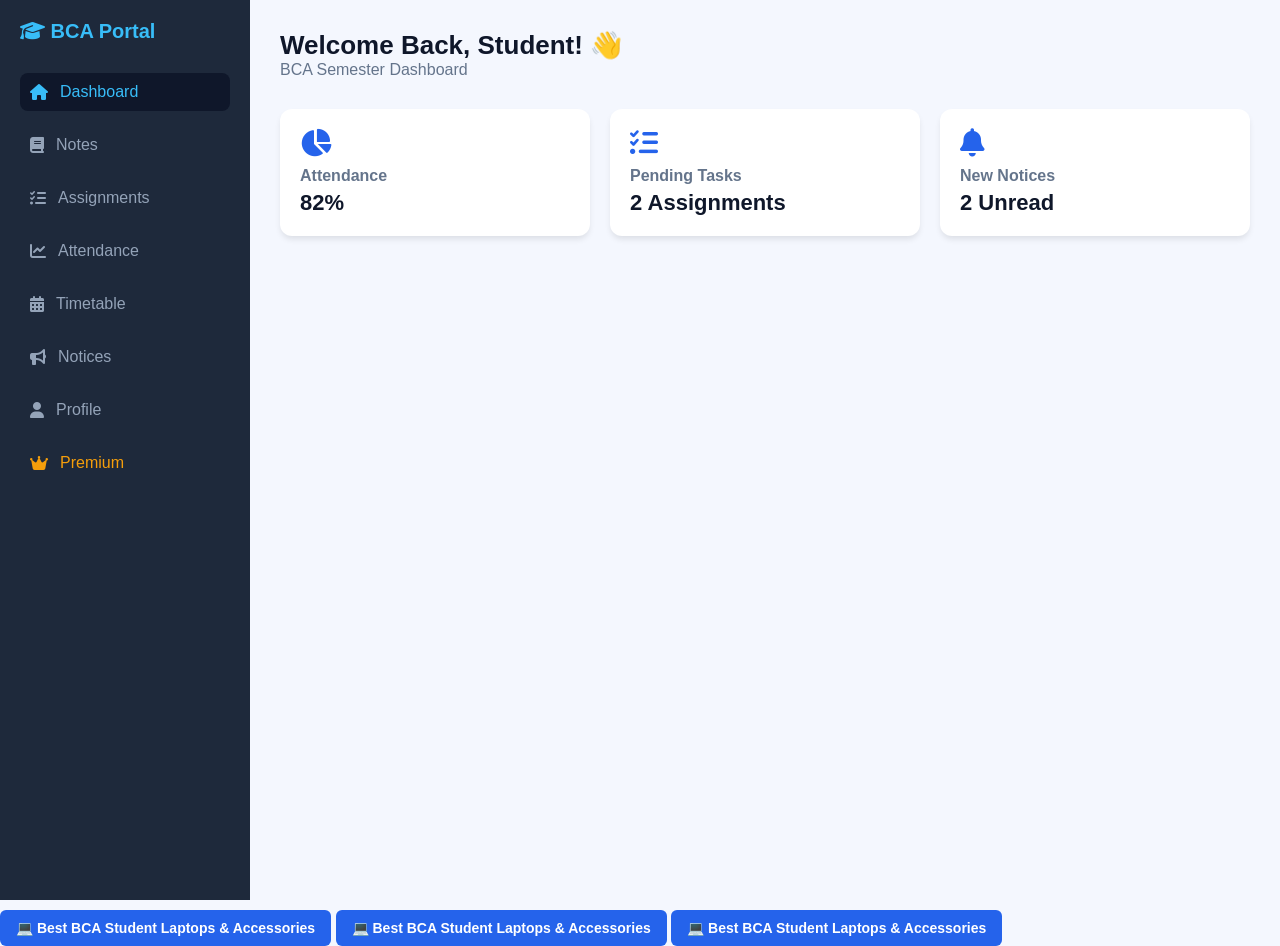
<file: index.html>
<!DOCTYPE html>
<html lang="hi">
<head>
    <meta charset="UTF-8">
    <meta name="viewport" content="width=device-width, initial-scale=1.0">
    <title>BCA Student Portal v2</title>
    <!-- CSS File Link -->
    <link rel="stylesheet" href="./style.css">
    <!-- FontAwesome Icons -->
    <link rel="stylesheet" href="https://cdnjs.cloudflare.com/ajax/libs/font-awesome/6.4.0/css/all.min.css">
</head>
<body>

    <div class="container">
        <!-- Sidebar -->
        <aside class="sidebar">
            <h2><i class="fa-solid fa-graduation-cap"></i> BCA Portal</h2>
            <nav>
                <ul>
                    <li class="active"><a href="index.html"><i class="fa-solid fa-house"></i> Dashboard</a></li>
                    <li><a href="notes.html"><i class="fa-solid fa-book"></i> Notes</a></li>
                    <li><a href="assignments.html"><i class="fa-solid fa-list-check"></i> Assignments</a></li>
                    <li><a href="attendance.html"><i class="fa-solid fa-chart-line"></i> Attendance</a></li>
                    <li><a href="timetable.html"><i class="fa-solid fa-calendar-days"></i> Timetable</a></li>
                    <li><a href="notices.html"><i class="fa-solid fa-bullhorn"></i> Notices</a></li>
                    <li><a href="profile.html"><i class="fa-solid fa-user"></i> Profile</a></li>
                    <li class="premium-link"><a href="premium.html"><i class="fa-solid fa-crown"></i> Premium</a></li>
                </ul>
            </nav>
        </aside>

        <!-- Main Content -->
        <main class="main-content">
            <header>
                <h1>Welcome Back, Student! 👋</h1>
                <p>BCA Semester Dashboard</p>
            </header>

            <section class="dashboard-cards">
                <div class="card">
                    <i class="fa-solid fa-chart-pie card-icon"></i>
                    <h3>Attendance</h3>
                    <p class="stat">82%</p>
                </div>
                <div class="card">
                    <i class="fa-solid fa-tasks card-icon"></i>
                    <h3>Pending Tasks</h3>
                    <p class="stat">2 Assignments</p>
                </div>
                <div class="card">
                    <i class="fa-solid fa-bell card-icon"></i>
                    <h3>New Notices</h3>
                    <p class="stat">2 Unread</p>
                </div>
            </section>
        </main>
    </div>

</body>
</html>
<a href="https://fktr.in/b3Jb0NS" target="_blank" class="btn-download" style="background-color: #2563eb;">
    💻 Best BCA Student Laptops & Accessories
</a>
<a href="https://fktr.in/34kabJ4" target="_blank" class="btn-download" style="background-color: #2563eb;">
    💻 Best BCA Student Laptops & Accessories
</a>
<a href="https://bitli.in/93MFfVf" target="_blank" class="btn-download" style="background-color: #2563eb;">
    💻 Best BCA Student Laptops & Accessories
</a>
</file>
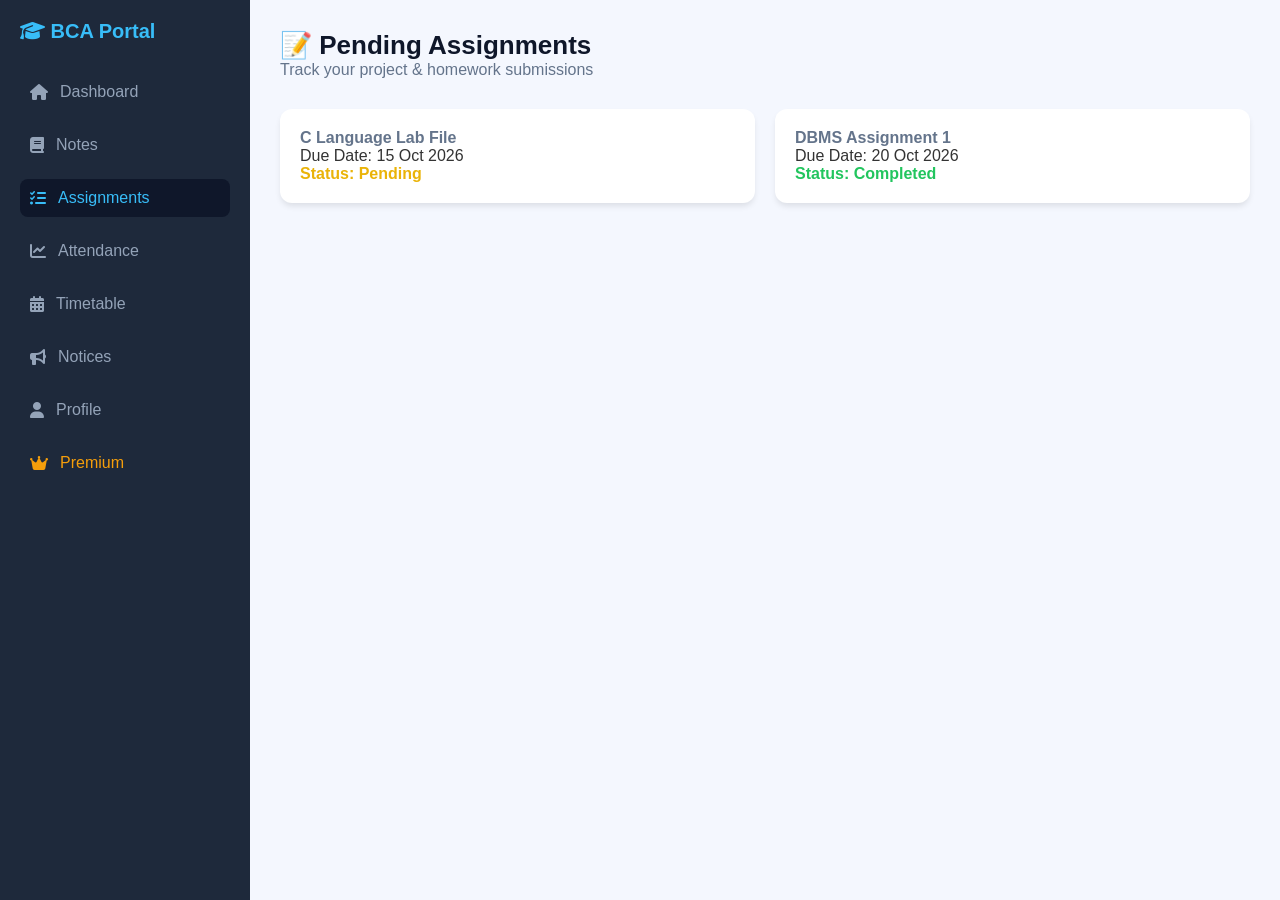
<file: assignments.html>
<!DOCTYPE html>
<html lang="hi">
<head>
    <meta charset="UTF-8">
    <meta name="viewport" content="width=device-width, initial-scale=1.0">
    <title>Assignments - BCA Portal</title>
    <link rel="stylesheet" href="style.css">
    <link rel="stylesheet" href="https://cdnjs.cloudflare.com/ajax/libs/font-awesome/6.4.0/css/all.min.css">
</head>
<body>
    <div class="container">
        <aside class="sidebar">
            <h2><i class="fa-solid fa-graduation-cap"></i> BCA Portal</h2>
            <nav>
                <ul>
                    <li><a href="index.html"><i class="fa-solid fa-house"></i> Dashboard</a></li>
                    <li><a href="notes.html"><i class="fa-solid fa-book"></i> Notes</a></li>
                    <li class="active"><a href="assignments.html"><i class="fa-solid fa-list-check"></i> Assignments</a></li>
                    <li><a href="attendance.html"><i class="fa-solid fa-chart-line"></i> Attendance</a></li>
                    <li><a href="timetable.html"><i class="fa-solid fa-calendar-days"></i> Timetable</a></li>
                    <li><a href="notices.html"><i class="fa-solid fa-bullhorn"></i> Notices</a></li>
                    <li><a href="profile.html"><i class="fa-solid fa-user"></i> Profile</a></li>
                    <li class="premium-link"><a href="premium.html"><i class="fa-solid fa-crown"></i> Premium</a></li>
                </ul>
            </nav>
        </aside>

        <main class="main-content">
            <header>
                <h1>📝 Pending Assignments</h1>
                <p>Track your project & homework submissions</p>
            </header>

            <section class="notes-grid">
                <div class="note-card">
                    <h3>C Language Lab File</h3>
                    <p>Due Date: 15 Oct 2026</p>
                    <span style="color: #eab308; font-weight: bold;">Status: Pending</span>
                </div>
                <div class="note-card">
                    <h3>DBMS Assignment 1</h3>
                    <p>Due Date: 20 Oct 2026</p>
                    <span style="color: #22c55e; font-weight: bold;">Status: Completed</span>
                </div>
            </section>
        </main>
    </div>
</body>
</html>
</file>
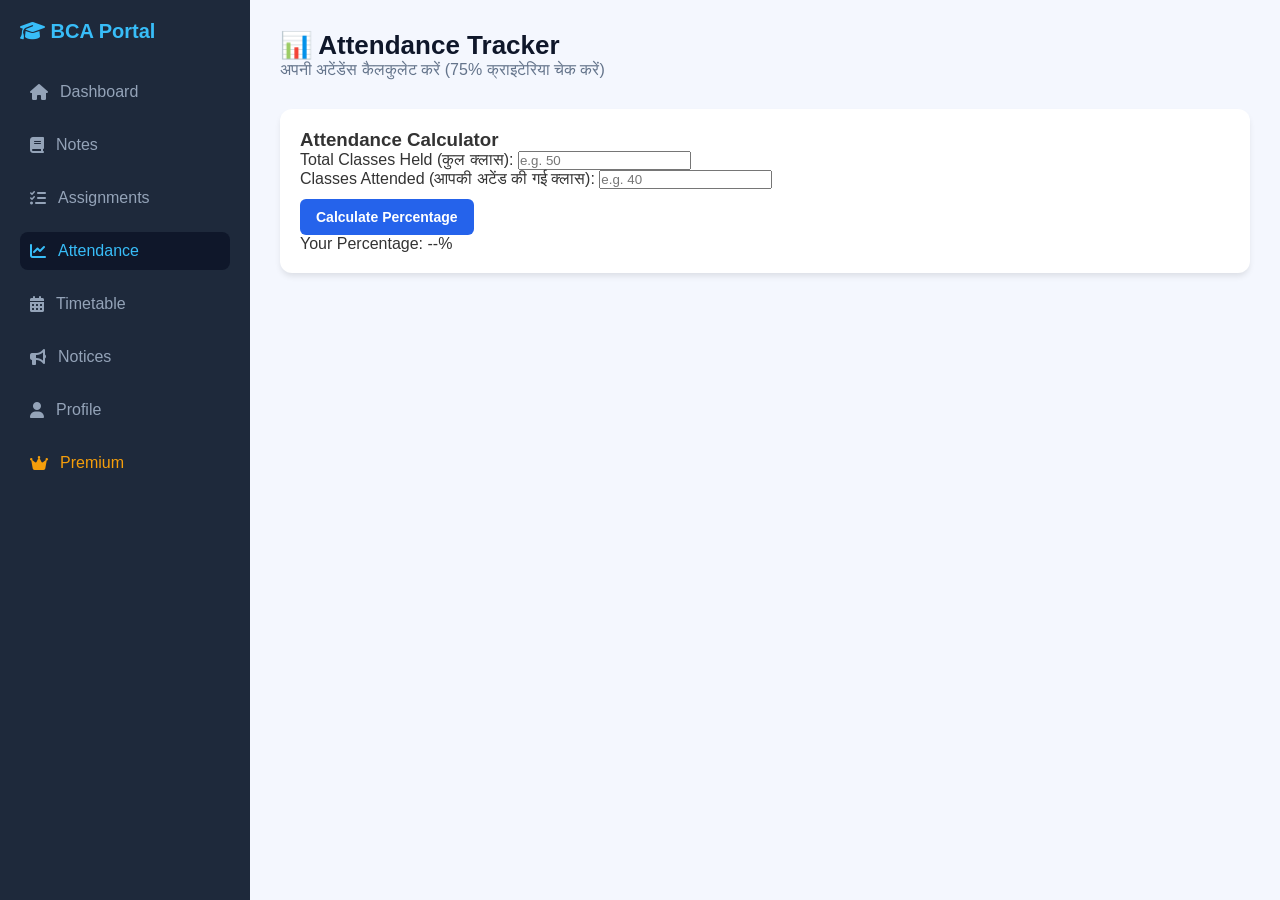
<file: attendance.html>
<!DOCTYPE html>
<html lang="hi">
<head>
    <meta charset="UTF-8">
    <meta name="viewport" content="width=device-width, initial-scale=1.0">
    <title>Attendance Calculator - BCA Portal</title>
    <link rel="stylesheet" href="style.css">
    <link rel="stylesheet" href="https://cdnjs.cloudflare.com/ajax/libs/font-awesome/6.4.0/css/all.min.css">
</head>
<body>

    <div class="container">
        <!-- Sidebar -->
        <aside class="sidebar">
            <h2><i class="fa-solid fa-graduation-cap"></i> BCA Portal</h2>
            <nav>
                <ul>
                    <li><a href="index.html"><i class="fa-solid fa-house"></i> Dashboard</a></li>
                    <li><a href="notes.html"><i class="fa-solid fa-book"></i> Notes</a></li>
                    <li><a href="#"><i class="fa-solid fa-list-check"></i> Assignments</a></li>
                    <li class="active"><a href="attendance.html"><i class="fa-solid fa-chart-line"></i> Attendance</a></li>
                    <li><a href="#"><i class="fa-solid fa-calendar-days"></i> Timetable</a></li>
                    <li><a href="#"><i class="fa-solid fa-bullhorn"></i> Notices</a></li>
                    <li><a href="#"><i class="fa-solid fa-user"></i> Profile</a></li>
                    <li class="premium-link"><a href="#"><i class="fa-solid fa-crown"></i> Premium</a></li>
                </ul>
            </nav>
        </aside>

        <!-- Main Content -->
        <main class="main-content">
            <header>
                <h1>📊 Attendance Tracker</h1>
                <p>अपनी अटेंडेंस कैलकुलेट करें (75% क्राइटेरिया चेक करें)</p>
            </header>

            <div class="calc-card">
                <h3>Attendance Calculator</h3>
                <div class="input-group">
                    <label>Total Classes Held (कुल क्लास):</label>
                    <input type="number" id="totalClasses" placeholder="e.g. 50">
                </div>
                <div class="input-group">
                    <label>Classes Attended (आपकी अटेंड की गई क्लास):</label>
                    <input type="number" id="attendedClasses" placeholder="e.g. 40">
                </div>
                <button onclick="calculateAttendance()" class="btn-calc">Calculate Percentage</button>

                <div id="resultBox" class="result-box">
                    <p id="percentageResult">Your Percentage: --%</p>
                    <p id="statusMessage" class="status-msg"></p>
                </div>
            </div>
        </main>
    </div>

    <!-- JavaScript Logic -->
    <script>
        function calculateAttendance() {
            let total = document.getElementById('totalClasses').value;
            let attended = document.getElementById('attendedClasses').value;
            let resultText = document.getElementById('percentageResult');
            let statusMsg = document.getElementById('statusMessage');

            if (total === '' || attended === '' || Number(total) <= 0) {
                alert('कृपया सही संख्या दर्ज करें!');
                return;
            }

            if (Number(attended) > Number(total)) {
                alert('अटेंड की गई क्लास कुल क्लास से ज़्यादा नहीं हो सकती!');
                return;
            }

            let percentage = ((attended / total) * 100).toFixed(2);
            resultText.innerText = "Your Percentage: " + percentage + "%";

            if (percentage >= 75) {
                statusMsg.innerText = "✅ बहुत बढ़िया! आप परीक्षा के लिए Eligible हैं।";
                statusMsg.style.color = "#16a34a";
            } else {
                statusMsg.innerText = "⚠️ चेतावनी! 75% से कम अटेंडेंस है, और क्लास अटेंड करें।";
                statusMsg.style.color = "#dc2626";
            }
        }
    </script>
</body>
</html>
</file>
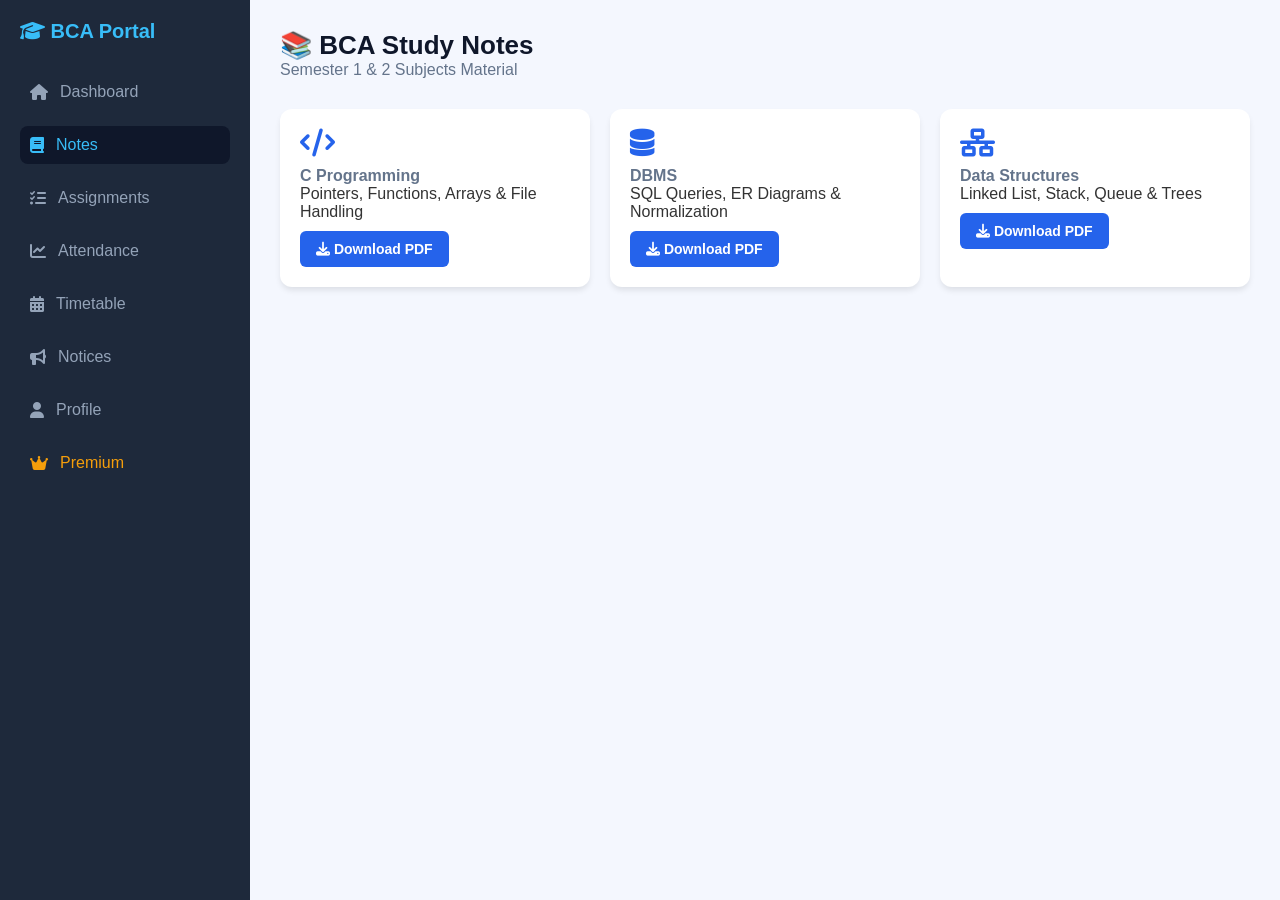
<file: Notes.html>
<!DOCTYPE html>
<html lang="hi">
<head>
    <meta charset="UTF-8">
    <meta name="viewport" content="width=device-width, initial-scale=1.0">
    <title>BCA Notes - Student Portal</title>
    <link rel="stylesheet" href="style.css">
    <link rel="stylesheet" href="https://cdnjs.cloudflare.com/ajax/libs/font-awesome/6.4.0/css/all.min.css">
</head>
<body>

    <div class="container">
        <!-- Sidebar Navigation -->
        <aside class="sidebar">
            <h2><i class="fa-solid fa-graduation-cap"></i> BCA Portal</h2>
            <nav>
                <ul>
                    <li><a href="index.html"><i class="fa-solid fa-house"></i> Dashboard</a></li>
                    <li class="active"><a href="notes.html"><i class="fa-solid fa-book"></i> Notes</a></li>
                    <li><a href="#"><i class="fa-solid fa-list-check"></i> Assignments</a></li>
                    <li><a href="#"><i class="fa-solid fa-chart-line"></i> Attendance</a></li>
                    <li><a href="#"><i class="fa-solid fa-calendar-days"></i> Timetable</a></li>
                    <li><a href="#"><i class="fa-solid fa-bullhorn"></i> Notices</a></li>
                    <li><a href="#"><i class="fa-solid fa-user"></i> Profile</a></li>
                    <li class="premium-link"><a href="#"><i class="fa-solid fa-crown"></i> Premium</a></li>
                </ul>
            </nav>
        </aside>

        <!-- Main Notes Content -->
        <main class="main-content">
            <header>
                <h1>📚 BCA Study Notes</h1>
                <p>Semester 1 & 2 Subjects Material</p>
            </header>

            <section class="notes-grid">
                <!-- Subject 1 -->
                <div class="note-card">
                    <i class="fa-solid fa-code subject-icon"></i>
                    <h3>C Programming</h3>
                    <p>Pointers, Functions, Arrays & File Handling</p>
                    <a href="#" class="btn-download"><i class="fa-solid fa-download"></i> Download PDF</a>
                </div>

                <!-- Subject 2 -->
                <div class="note-card">
                    <i class="fa-solid fa-database subject-icon"></i>
                    <h3>DBMS</h3>
                    <p>SQL Queries, ER Diagrams & Normalization</p>
                    <a href="#" class="btn-download"><i class="fa-solid fa-download"></i> Download PDF</a>
                </div>

                <!-- Subject 3 -->
                <div class="note-card">
                    <i class="fa-solid fa-network-wired subject-icon"></i>
                    <h3>Data Structures</h3>
                    <p>Linked List, Stack, Queue & Trees</p>
                    <a href="#" class="btn-download"><i class="fa-solid fa-download"></i> Download PDF</a>
                </div>
            </section>
        </main>
    </div>

</body>
</html>
</file>
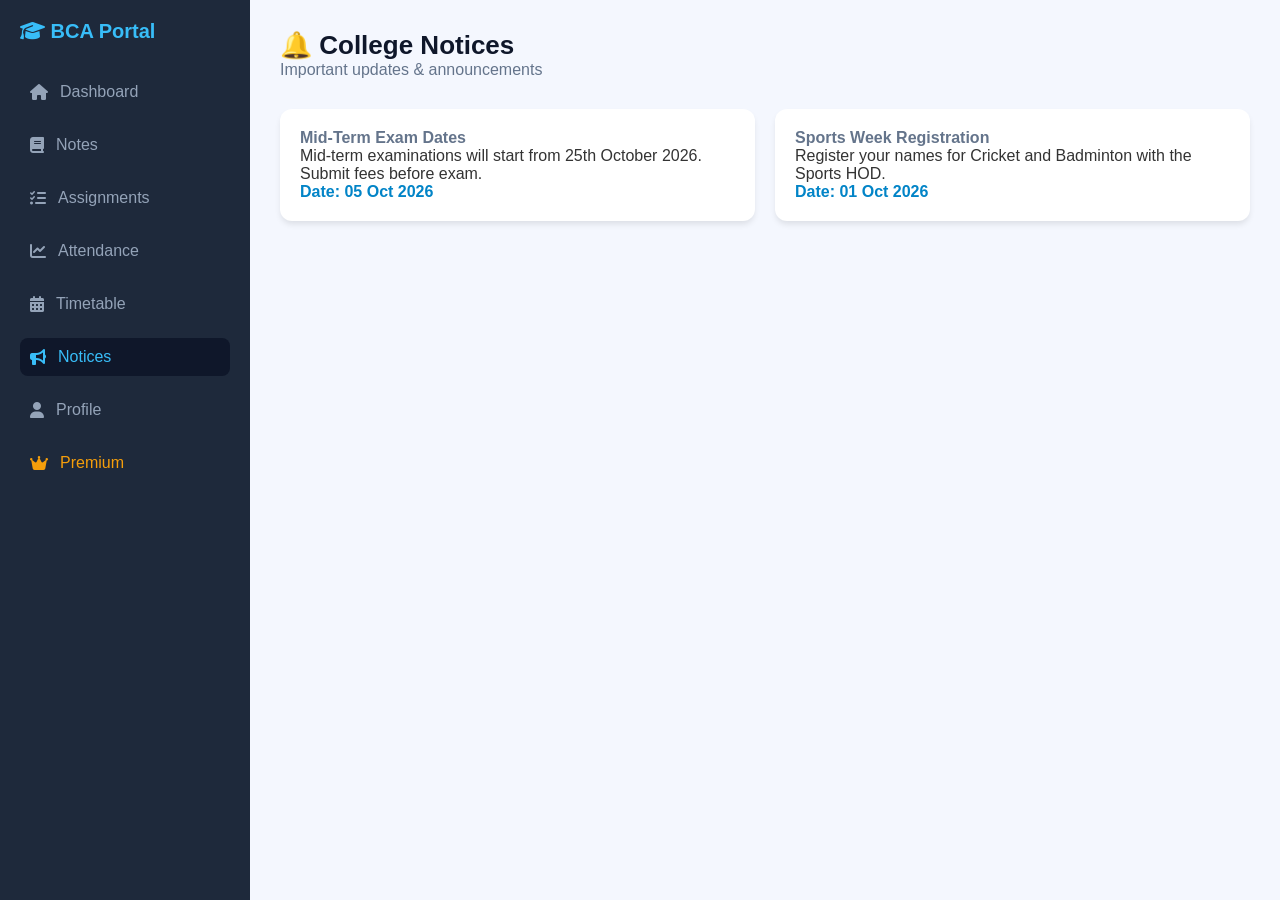
<file: notices.html>
<!DOCTYPE html>
<html lang="hi">
<head>
    <meta charset="UTF-8">
    <meta name="viewport" content="width=device-width, initial-scale=1.0">
    <title>College Notices - BCA Portal</title>
    <link rel="stylesheet" href="style.css">
    <link rel="stylesheet" href="https://cdnjs.cloudflare.com/ajax/libs/font-awesome/6.4.0/css/all.min.css">
</head>
<body>
    <div class="container">
        <aside class="sidebar">
            <h2><i class="fa-solid fa-graduation-cap"></i> BCA Portal</h2>
            <nav>
                <ul>
                    <li><a href="index.html"><i class="fa-solid fa-house"></i> Dashboard</a></li>
                    <li><a href="notes.html"><i class="fa-solid fa-book"></i> Notes</a></li>
                    <li><a href="assignments.html"><i class="fa-solid fa-list-check"></i> Assignments</a></li>
                    <li><a href="attendance.html"><i class="fa-solid fa-chart-line"></i> Attendance</a></li>
                    <li><a href="timetable.html"><i class="fa-solid fa-calendar-days"></i> Timetable</a></li>
                    <li class="active"><a href="notices.html"><i class="fa-solid fa-bullhorn"></i> Notices</a></li>
                    <li><a href="profile.html"><i class="fa-solid fa-user"></i> Profile</a></li>
                    <li class="premium-link"><a href="premium.html"><i class="fa-solid fa-crown"></i> Premium</a></li>
                </ul>
            </nav>
        </aside>

        <main class="main-content">
            <header>
                <h1>🔔 College Notices</h1>
                <p>Important updates & announcements</p>
            </header>

            <section class="notes-grid">
                <div class="note-card">
                    <h3>Mid-Term Exam Dates</h3>
                    <p>Mid-term examinations will start from 25th October 2026. Submit fees before exam.</p>
                    <span style="color: #0284c7; font-weight: bold;">Date: 05 Oct 2026</span>
                </div>
                <div class="note-card">
                    <h3>Sports Week Registration</h3>
                    <p>Register your names for Cricket and Badminton with the Sports HOD.</p>
                    <span style="color: #0284c7; font-weight: bold;">Date: 01 Oct 2026</span>
                </div>
            </section>
        </main>
    </div>
</body>
</html>
</file>
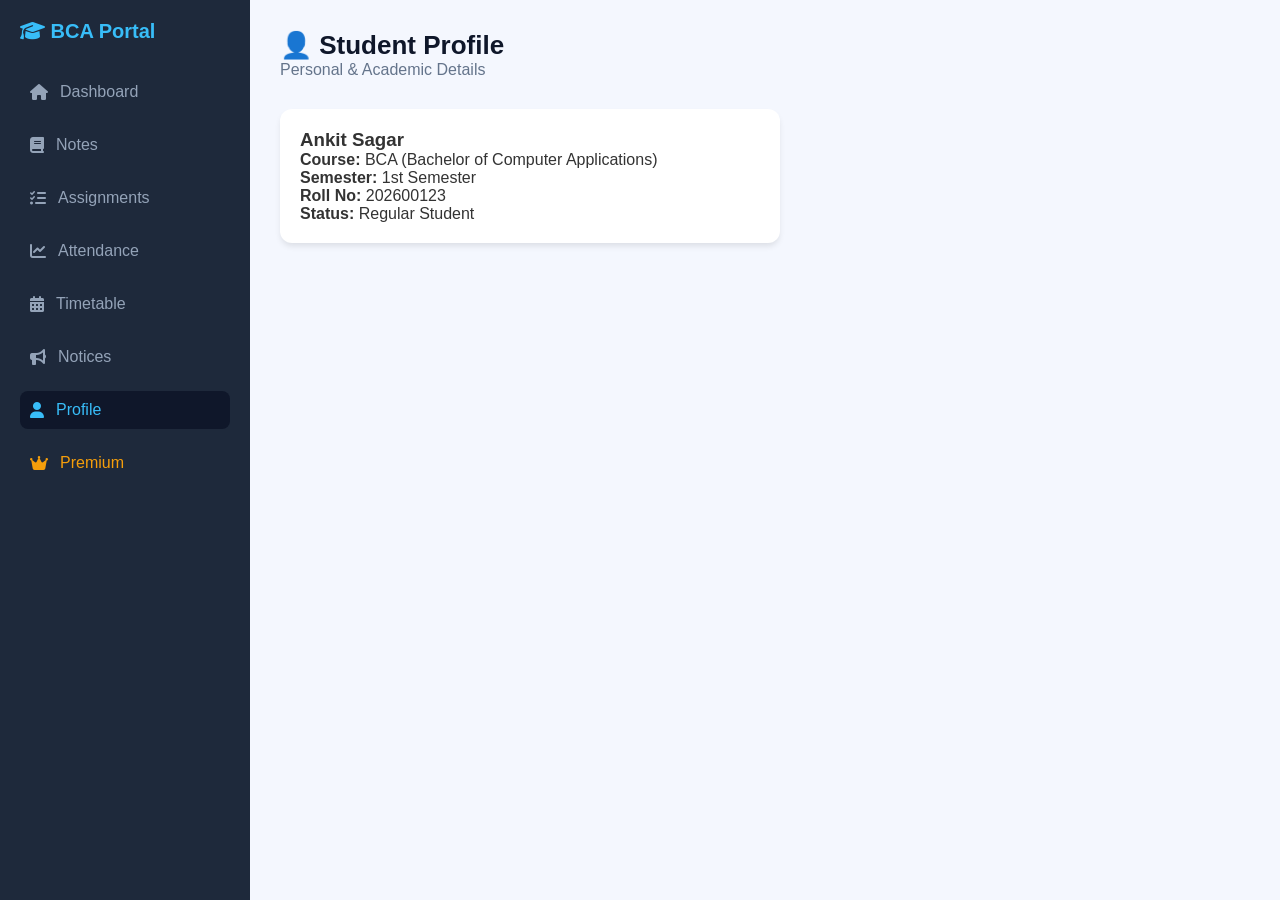
<file: profile.html>
<!DOCTYPE html>
<html lang="hi">
<head>
    <meta charset="UTF-8">
    <meta name="viewport" content="width=device-width, initial-scale=1.0">
    <title>Student Profile - BCA Portal</title>
    <link rel="stylesheet" href="style.css">
    <link rel="stylesheet" href="https://cdnjs.cloudflare.com/ajax/libs/font-awesome/6.4.0/css/all.min.css">
</head>
<body>
    <div class="container">
        <aside class="sidebar">
            <h2><i class="fa-solid fa-graduation-cap"></i> BCA Portal</h2>
            <nav>
                <ul>
                    <li><a href="index.html"><i class="fa-solid fa-house"></i> Dashboard</a></li>
                    <li><a href="notes.html"><i class="fa-solid fa-book"></i> Notes</a></li>
                    <li><a href="assignments.html"><i class="fa-solid fa-list-check"></i> Assignments</a></li>
                    <li><a href="attendance.html"><i class="fa-solid fa-chart-line"></i> Attendance</a></li>
                    <li><a href="timetable.html"><i class="fa-solid fa-calendar-days"></i> Timetable</a></li>
                    <li><a href="notices.html"><i class="fa-solid fa-bullhorn"></i> Notices</a></li>
                    <li class="active"><a href="profile.html"><i class="fa-solid fa-user"></i> Profile</a></li>
                    <li class="premium-link"><a href="premium.html"><i class="fa-solid fa-crown"></i> Premium</a></li>
                </ul>
            </nav>
        </aside>

        <main class="main-content">
            <header>
                <h1>👤 Student Profile</h1>
                <p>Personal & Academic Details</p>
            </header>

            <section class="calc-card" style="max-width: 500px;">
                <h3>Ankit Sagar</h3>
                <p><b>Course:</b> BCA (Bachelor of Computer Applications)</p>
                <p><b>Semester:</b> 1st Semester</p>
                <p><b>Roll No:</b> 202600123</p>
                <p><b>Status:</b> Regular Student</p>
            </section>
        </main>
    </div>
</body>
</html>
</file>
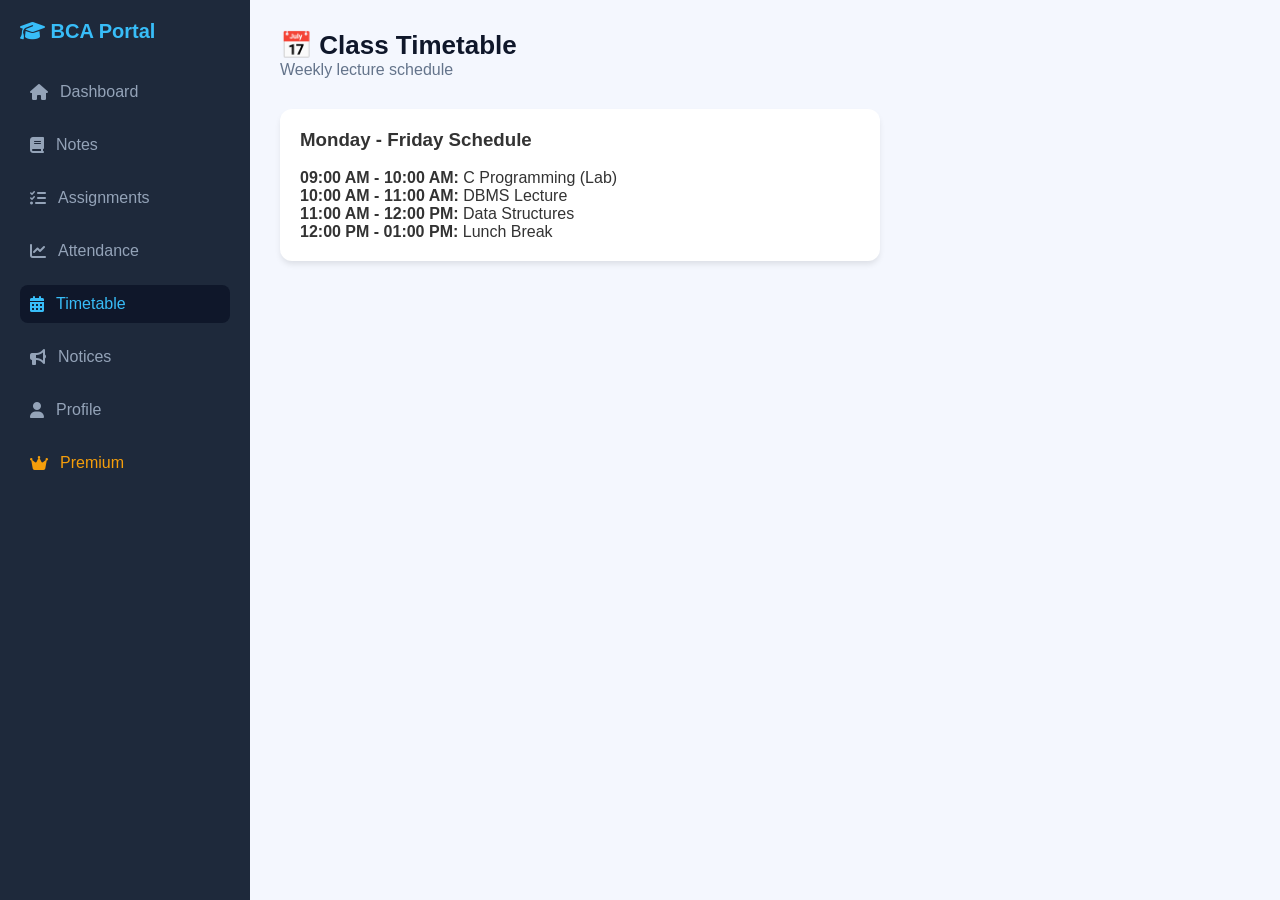
<file: timetable.html>
<!DOCTYPE html>
<html lang="hi">
<head>
    <meta charset="UTF-8">
    <meta name="viewport" content="width=device-width, initial-scale=1.0">
    <title>Timetable - BCA Portal</title>
    <link rel="stylesheet" href="style.css">
    <link rel="stylesheet" href="https://cdnjs.cloudflare.com/ajax/libs/font-awesome/6.4.0/css/all.min.css">
</head>
<body>
    <div class="container">
        <aside class="sidebar">
            <h2><i class="fa-solid fa-graduation-cap"></i> BCA Portal</h2>
            <nav>
                <ul>
                    <li><a href="index.html"><i class="fa-solid fa-house"></i> Dashboard</a></li>
                    <li><a href="notes.html"><i class="fa-solid fa-book"></i> Notes</a></li>
                    <li><a href="assignments.html"><i class="fa-solid fa-list-check"></i> Assignments</a></li>
                    <li><a href="attendance.html"><i class="fa-solid fa-chart-line"></i> Attendance</a></li>
                    <li class="active"><a href="timetable.html"><i class="fa-solid fa-calendar-days"></i> Timetable</a></li>
                    <li><a href="notices.html"><i class="fa-solid fa-bullhorn"></i> Notices</a></li>
                    <li><a href="profile.html"><i class="fa-solid fa-user"></i> Profile</a></li>
                    <li class="premium-link"><a href="premium.html"><i class="fa-solid fa-crown"></i> Premium</a></li>
                </ul>
            </nav>
        </aside>

        <main class="main-content">
            <header>
                <h1>📅 Class Timetable</h1>
                <p>Weekly lecture schedule</p>
            </header>

            <section class="calc-card" style="max-width: 600px;">
                <h3>Monday - Friday Schedule</h3>
                <br>
                <p><b>09:00 AM - 10:00 AM:</b> C Programming (Lab)</p>
                <p><b>10:00 AM - 11:00 AM:</b> DBMS Lecture</p>
                <p><b>11:00 AM - 12:00 PM:</b> Data Structures</p>
                <p><b>12:00 PM - 01:00 PM:</b> Lunch Break</p>
            </section>
        </main>
    </div>
</body>
</html>
</file>
<file: style.css>
* {
    margin: 0;
    padding: 0;
    box-sizing: border-box;
    font-family: 'Segoe UI', Tahoma, Geneva, Verdana, sans-serif;
}

body {
    background-color: #f4f7fe;
    color: #333;
}

.container {
    display: flex;
    min-height: 100vh;
}

/* Sidebar Styling */
.sidebar {
    width: 250px;
    background-color: #1e293b;
    color: #fff;
    padding: 20px;
}

.sidebar h2 {
    font-size: 20px;
    margin-bottom: 30px;
    color: #38bdf8;
}

.sidebar nav ul {
    list-style: none;
}

.sidebar nav ul li {
    margin-bottom: 15px;
}

.sidebar nav ul li a {
    color: #94a3b8;
    text-decoration: none;
    display: flex;
    align-items: center;
    gap: 12px;
    font-weight: 500;
    padding: 10px;
    border-radius: 8px;
    transition: 0.3s;
}

.sidebar nav ul li.active a, 
.sidebar nav ul li a:hover {
    background-color: #0f172a;
    color: #38bdf8;
}

.premium-link a {
    color: #f59e0b !important;
}

/* Main Content Styling */
.main-content {
    flex: 1;
    padding: 30px;
}

header h1 {
    font-size: 26px;
    color: #0f172a;
}

header p {
    color: #64748b;
    margin-bottom: 30px;
}

.dashboard-cards, .notes-grid {
    display: grid;
    grid-template-columns: repeat(auto-fit, minmax(220px, 1fr));
    gap: 20px;
}

.card, .note-card, .calc-card {
    background: #fff;
    padding: 20px;
    border-radius: 12px;
    box-shadow: 0 4px 6px -1px rgba(0, 0, 0, 0.1);
}

.card-icon, .subject-icon {
    font-size: 28px;
    color: #2563eb;
    margin-bottom: 10px;
}

.card h3, .note-card h3 {
    font-size: 16px;
    color: #64748b;
}

.card .stat {
    font-size: 22px;
    font-weight: bold;
    color: #0f172a;
    margin-top: 5px;
}

.btn-download, .btn-calc {
    text-decoration: none;
    background-color: #2563eb;
    color: white;
    padding: 10px 16px;
    border-radius: 6px;
    font-size: 14px;
    font-weight: bold;
    border: none;
    cursor: pointer;
    display: inline-block;
    margin-top: 10px;
}
</file>
